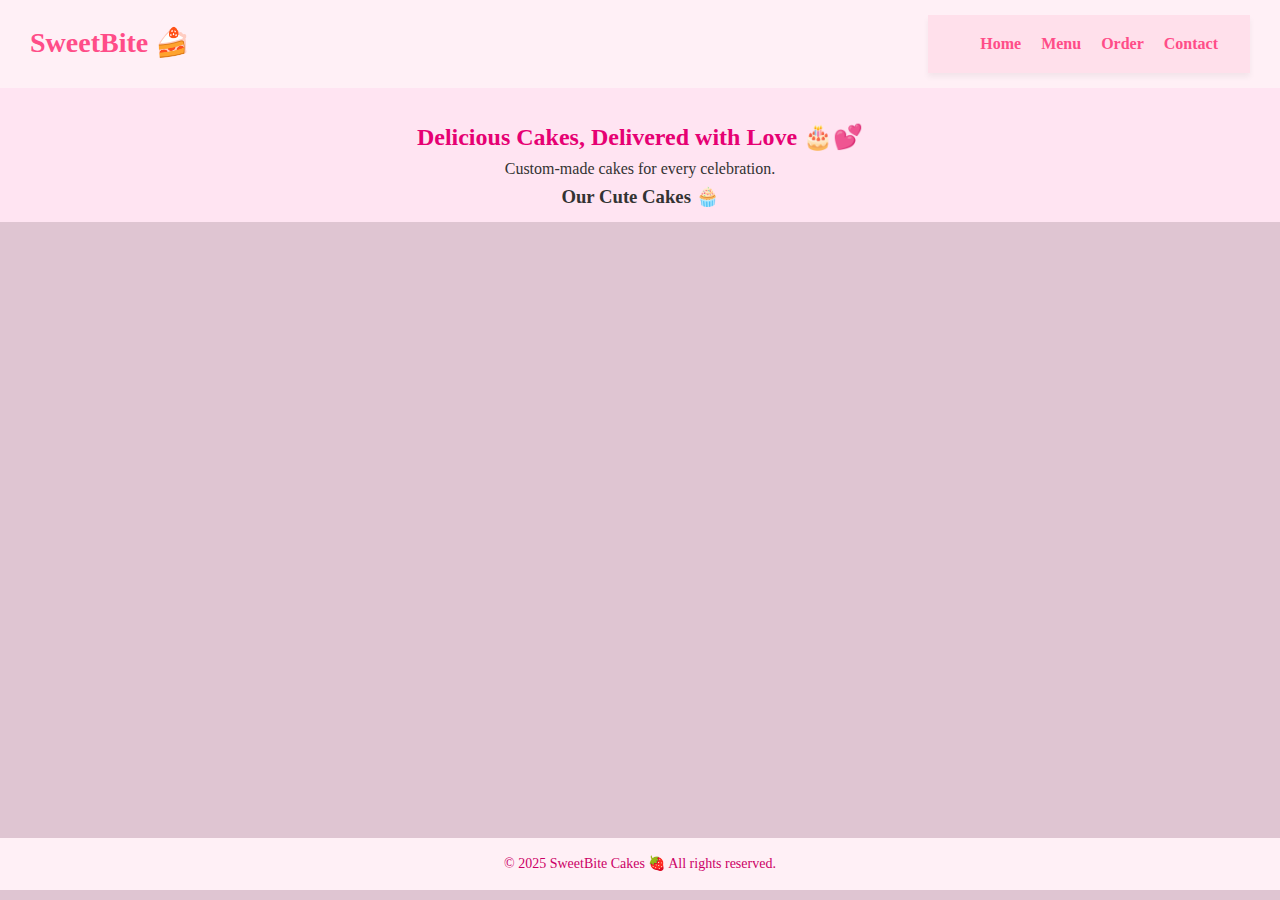
<file: index.html>
<!DOCTYPE html>
<html lang="en">
<head>
  <meta charset="UTF-8" />
  <meta name="viewport" content="width=device-width, initial-scale=1.0"/>
  <title>SweetBite Cakes</title>
  <link rel="stylesheet" href="style.css" />
  <style>
    body {
      font-family: 'Comic Sans MS', cursive;
      background: #dfc5d2;
      margin: 0;
      padding: 0;
    }

    header {
      background-color: #fff0f6;
      padding: 15px 30px;
      display: flex;
      justify-content: space-between;
      align-items: center;
    }

    header h1 {
      font-size: 28px;
      color: #ff4d88;
    }

    nav a {
      margin-left: 20px;
      text-decoration: none;
      color: #ff4d88;
      font-weight: bold;
      transition: color 0.3s ease;
    }

    nav a:hover {
      color: #ff66a3;
    }

    .intro {
      text-align: center;
      padding: 30px 10px 10px;
      background-color: #ffe4f2;
    }

    .intro h2 {
      color: #e60073;
    }

    .cake-gallery {
      display: flex;
      justify-content: center;
      flex-wrap: wrap;
      padding: 30px 0;
      gap: 20px;
    }

    .cake-card {
      background-color: hsl(327, 47%, 67%);
      border-radius: 16px;
      padding: 12px;
      width: 220px;
      box-shadow: 0 4px 12px rgba(0,0,0,0.1);
      text-align: center;
      animation: fadeInUp 0.8s ease forwards;
      opacity: 0;
      transform: translateY(30px);
      transition: transform 0.3s ease;
    }

    .cake-card:hover {
      transform: scale(1.06);
    }

    .cake-card img {
      width: 100%;
      height: 200px;
      object-fit: cover;
      border-radius: 10px;
    }

    footer {
      text-align: center;
      padding: 15px;
      background-color: #fff0f6;
      font-size: 14px;
      color: #cc0066;
    }

    @keyframes fadeInUp {
      to {
        opacity: 1;
        transform: translateY(0);
      }
    }
    @keyframes floatHearts {
  0% {
    bottom: 0;
    opacity: 0;
    transform: translateX(0);
  }
  50% {
    opacity: 1;
    transform: translateX(10px);
  }
  100% {
    bottom: 100%;
    opacity: 0;
    transform: translateX(-10px);
  }
}

.floating-heart {
  position: absolute;
  width: 20px;
  height: 20px;
  background: url('https://cdn-icons-png.flaticon.com/128/833/833472.png') no-repeat center;
  background-size: contain;
  animation: floatHearts 6s linear infinite;
  z-index: 1;
  opacity: 0.4;
}

.floating-heart:nth-child(1) { left: 10%; animation-delay: 1s; }
.floating-heart:nth-child(2) { left: 30%; animation-delay: 2s; }
.floating-heart:nth-child(3) { left: 50%; animation-delay: 3s; }
.floating-heart:nth-child(4) { left: 70%; animation-delay: 4s; }
.floating-heart:nth-child(5) { left: 90%; animation-delay: 5s; }

  </style>
</head>
<body>
   
<div class="floating-heart"></div>
<div class="floating-heart"></div>
<div class="floating-heart"></div>
<div class="floating-heart"></div>
<div class="floating-heart"></div>

  <header>
    <h1>SweetBite 🍰</h1>
    <nav>
      <a href="index.html">Home</a>
      <a href="menu.html">Menu</a>
      <a href="order.html">Order</a>
      <a href="contact.html">Contact</a>
    </nav>
  </header>

  <section class="intro">
    <h2>Delicious Cakes, Delivered with Love 🎂💕</h2>
    <p>Custom-made cakes for every celebration.</p>
    <h3>Our Cute Cakes 🧁</h3>
  </section>

  <section class="cake-gallery">
    <div class="cake-card" style="animation-delay: 0.1s;">
      <img src="strawbery.jpg" alt="Cute Cake 1">
    </div>
    <div class="cake-card" style="animation-delay: 0.3s;">
      <img src="bear.jpg" alt="Cute Cake 3">
    </div>
    <div class="cake-card" style="animation-delay: 0.4s;">
      <img src="berry-blush-cake.jpg" alt="Cute Cake 4">
    </div>
  </section>
  <section class="cake-gallery">
    <div class="cake-card" style="animation-delay: 0.1s;">
      <img src="creamy.jpeg" alt="Cute Cake 1">
    </div>
  
    <div class="cake-card" style="animation-delay: 0.3s;">
      <img src="sprinkle.jpg" alt="Cute Cake 3">
    </div>
    <div class="cake-card" style="animation-delay: 0.4s;">
      <img src="rainbow.jpeg" alt="Cute Cake 4">
    </div>
  </section>

  <footer>
    © 2025 SweetBite Cakes 🍓 All rights reserved.
  </footer>
</body>
</html>
</file>
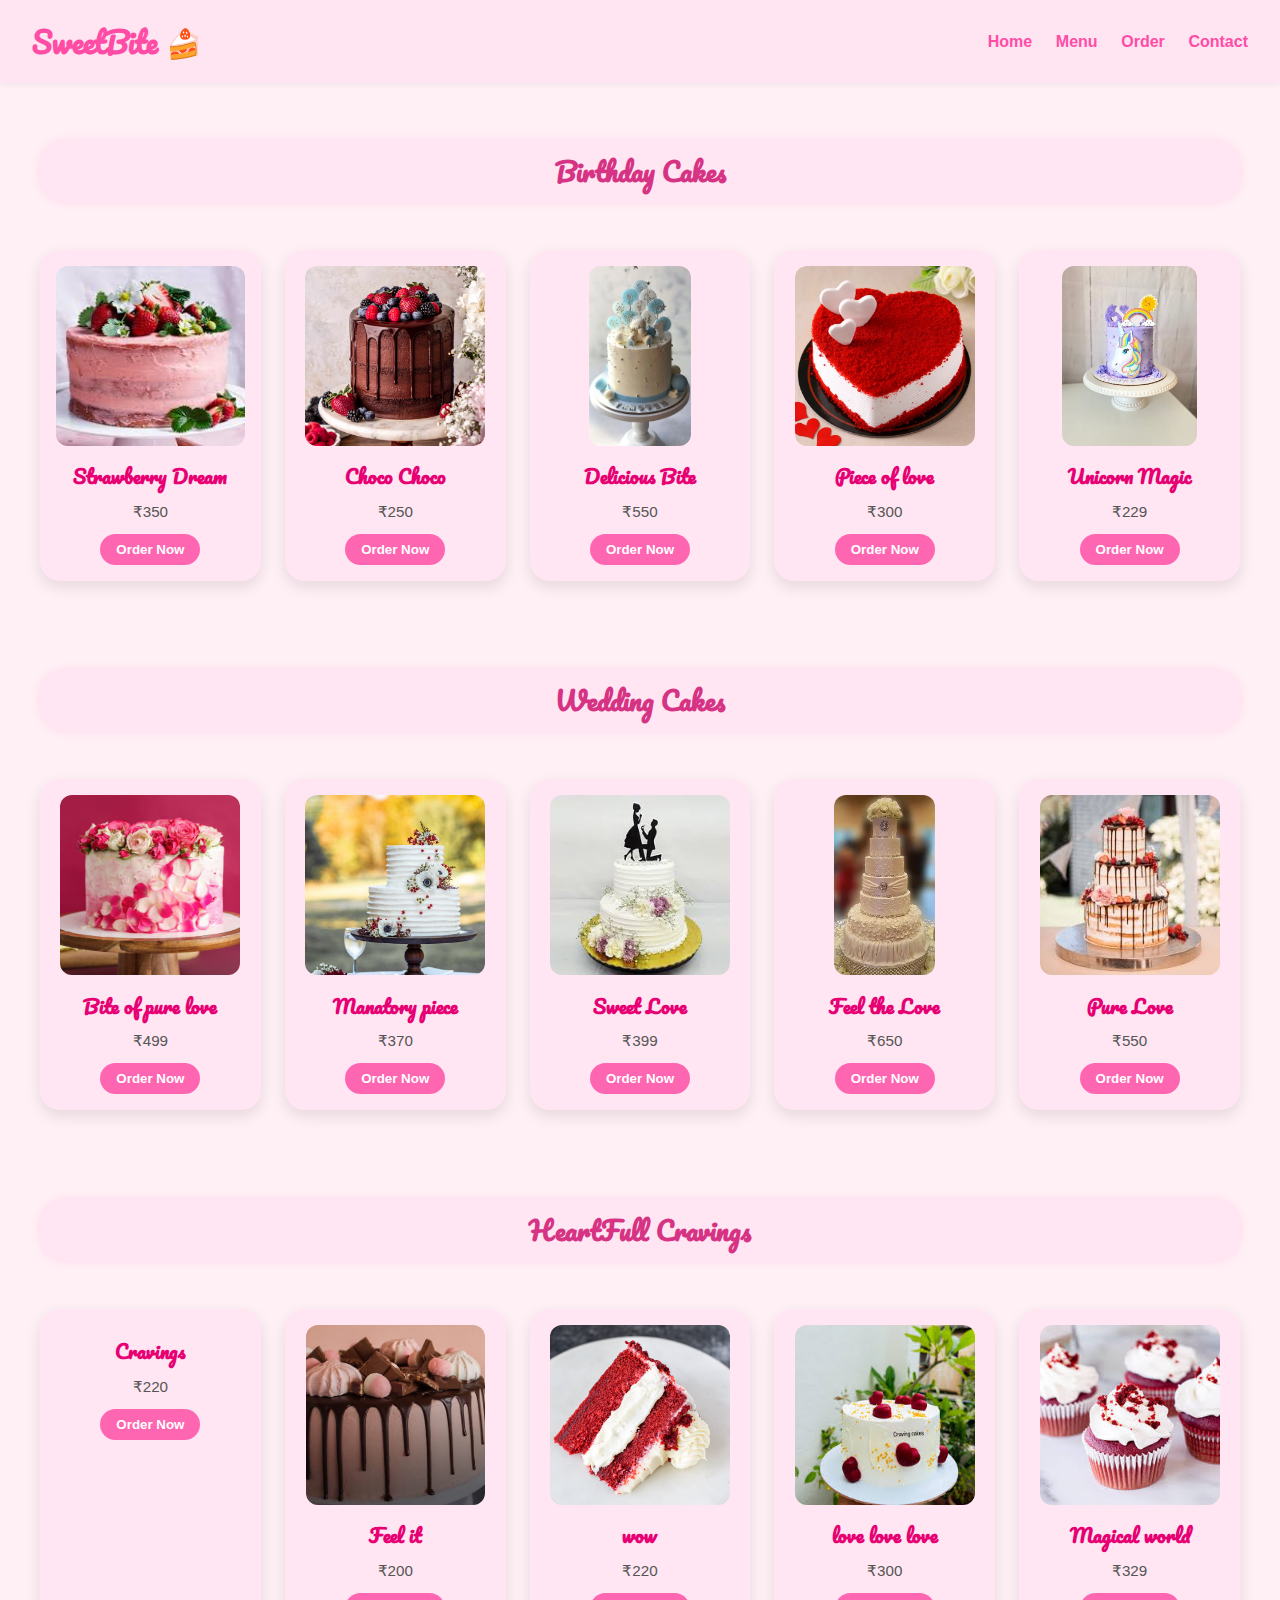
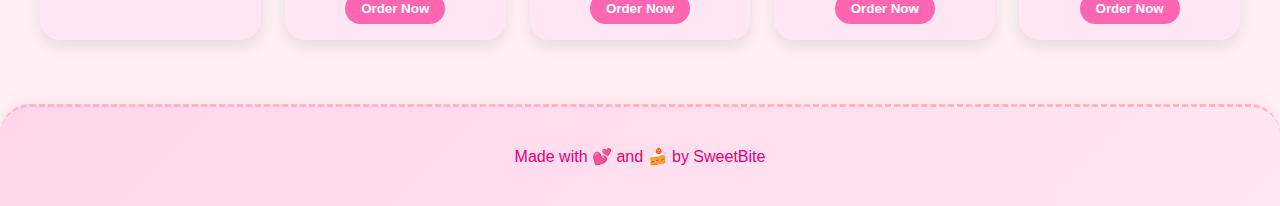
<file: menu.html>
<!DOCTYPE html>
<html lang="en">
<head>
  <meta charset="UTF-8" />
  <meta name="viewport" content="width=device-width, initial-scale=1.0" />
  <title>Cake Menu | SweetBite</title>
  <link href="https://fonts.googleapis.com/css2?family=Pacifico&display=swap" rel="stylesheet">
  <style>
  @keyframes fadeIn {
    from { opacity: 0; transform: translateY(30px); }
    to { opacity: 1; transform: translateY(0); }
  }

  @keyframes slideIn {
    from { transform: translateX(-50px); opacity: 0; }
    to { transform: translateX(0); opacity: 1; }
  }

  @keyframes floatHearts {
    0% {
      bottom: 0;
      opacity: 0;
      transform: translateX(0);
    }
    50% {
      opacity: 1;
      transform: translateX(10px);
    }
    100% {
      bottom: 100%;
      opacity: 0;
      transform: translateX(-10px);
    }
  }

  body {
    background: #fff0f5;
    font-family: 'Segoe UI', sans-serif;
    margin: 0;
    padding: 0;
    position: relative;
    overflow-x: hidden;
  }

  header {
    background-color: #ffe4f2;
    padding: 1rem 2rem;
    display: flex;
    justify-content: space-between;
    align-items: center;
    box-shadow: 0 2px 5px rgba(0, 0, 0, 0.05);
    position: relative;
    z-index: 2;
  }

  .logo {
    font-size: 1.8rem;
    font-weight: bold;
    color: #ff4da6;
    font-family: 'Pacifico', cursive;
  }

  nav a {
    text-decoration: none;
    margin-left: 1.2rem;
    color: #ff4da6;
    font-weight: bold;
  }

  .cake-gallery {
    display: grid;
    grid-template-columns: repeat(auto-fit, minmax(200px, 1fr));
    gap: 1.5rem;
    padding: 2rem;
    max-width: 1200px;
    margin: auto;
    position: relative;
    z-index: 2;
  }

  h3 {
    grid-column: 1 / -1;
    text-align: center;
    font-size: 1.6rem;
    color: #d63384;
    animation: slideIn 0.8s ease-in-out both;
    margin-bottom: 1.5rem;
    background: #ffe6f2;
    display: inline-block;
    padding: 0.5rem 1.5rem;
    border-radius: 25px;
    font-family: 'Pacifico', cursive;
    box-shadow: 0 0 10px #ffd6eb;
  }

  .cake-card {
    background: #ffe6f2;
    border-radius: 20px;
    padding: 1rem;
    text-align: center;
    box-shadow: 0 6px 15px rgba(0, 0, 0, 0.1);
    transition: transform 0.3s ease, box-shadow 0.3s ease;
    animation: fadeIn 0.7s ease-in-out both;
    position: relative;
  }

  .cake-card:hover {
    transform: scale(1.05);
    box-shadow: 0 12px 30px rgba(255, 102, 178, 0.3);
  }

  .cake-card img {
    max-width: 100%;
    border-radius: 12px;
    height: 180px;
    object-fit: cover;
  }

  .cake-title {
    font-size: 1.2rem;
    margin: 0.6rem 0;
    color: #e60073;
    font-weight: 600;
    font-family: 'Pacifico', cursive;
  }

  .cake-price {
    color: #555;
    font-size: 0.95rem;
    margin-bottom: 0.8rem;
  }

  .order-btn {
    background: #ff66b2;
    color: white;
    border: none;
    padding: 0.5rem 1rem;
    border-radius: 20px;
    font-weight: bold;
    cursor: pointer;
    transition: background 0.3s, transform 0.2s ease;
  }

  .order-btn:hover {
    background: #ff3385;
    transform: scale(1.08);
  }

  /* Floating Hearts */
  .floating-heart {
    position: absolute;
    width: 20px;
    height: 20px;
    background: url('https://cdn-icons-png.flaticon.com/128/833/833472.png') no-repeat center;
    background-size: contain;
    animation: floatHearts 6s linear infinite;
    z-index: 1;
    opacity: 0.4;
  }

  .floating-heart:nth-child(2) { left: 10%; animation-delay: 1s; }
  .floating-heart:nth-child(3) { left: 30%; animation-delay: 2s; }
  .floating-heart:nth-child(4) { left: 50%; animation-delay: 3s; }
  .floating-heart:nth-child(5) { left: 70%; animation-delay: 4s; }
  .floating-heart:nth-child(6) { left: 90%; animation-delay: 5s; }

  @keyframes fadeUp {
  from { opacity: 0; transform: translateY(20px); }
  to { opacity: 1; transform: translateY(0); }
}

.cute-footer {
  background: linear-gradient(135deg, #ffd6eb, #ffe6f2);
  text-align: center;
  padding: 1.5rem 1rem;
  font-family: 'Segoe UI', sans-serif;
  color: #e60073;
  font-size: 1rem;
  border-top: 3px dashed #ffb6c1;
  animation: fadeUp 1s ease-in-out;
  position: relative;
  z-index: 2;
  margin-top: 2rem;
  border-radius: 30px 30px 0 0;
  box-shadow: 0 -3px 15px rgba(255, 105, 180, 0.1);
}

.footer-links a {
  color: #ff4da6;
  text-decoration: none;
  margin: 0 0.3rem;
  font-weight: 600;
}

.footer-links a:hover {
  text-decoration: underline;
  color: #d63384;
}

</style>

   
</head>
<body>
  <div class="floating-heart"></div>
<div class="floating-heart"></div>
<div class="floating-heart"></div>
<div class="floating-heart"></div>
<div class="floating-heart"></div>

  <header>
    <div class="logo">SweetBite 🍰</div>
    <nav>
      <a href="index.html">Home</a>
      <a href="menu.html">Menu</a>
      <a href="order.html">Order</a>
      <a href="contact.html">Contact</a>
    </nav>
  </header>

  <section class="cake-gallery">
    <h3>Birthday Cakes</h3>
    <div class="cake-card">
      <img src="strawbery.jpeg" alt="Strawberry Dream" />
      <div class="cake-title">Strawberry Dream</div>
      <div class="cake-price">₹350</div>
      <a href="order.html"><button class="order-btn">Order Now</button></a>
    </div>
    <div class="cake-card">
      <img src="Chocolate.jpg" alt="Unicorn Magic" />
      <div class="cake-title">Choco Choco</div>
      <div class="cake-price">₹250</div>
      <a href="order.html"><button class="order-btn">Order Now</button></a>
    </div>
    <div class="cake-card">
      <img src="one.webp" alt="Rose Garden" />
      <div class="cake-title">Delicious Bite</div>
      <div class="cake-price">₹550</div>
      <a href="order.html"><button class="order-btn">Order Now</button></a>
    </div>
    <div class="cake-card">
      <img src="heart.jpeg" alt="White Tiered Cake" />
      <div class="cake-title">Piece of love</div>
      <div class="cake-price">₹300</div>
      <a href="order.html"><button class="order-btn">Order Now</button></a>
    </div>
    <div class="cake-card">
      <img src="unicorn.jpeg" alt="Rose Garden" />
      <div class="cake-title">Unicorn Magic</div>
      <div class="cake-price">₹229</div>
      <a href="order.html"><button class="order-btn">Order Now</button></a>
    </div>
  </section>
  <section class="cake-gallery">
     <h3>Wedding Cakes</h3>
    <div class="cake-card">
      <img src="rose.jpg" alt="Strawberry Dream" />
      <div class="cake-title">Bite of pure love</div>
      <div class="cake-price">₹499</div>
      <a href="order.html"><button class="order-btn">Order Now</button></a>
    </div>
    <div class="cake-card">
      <img src="white.jpg" alt="Unicorn Magic" />
      <div class="cake-title">Manatory piece</div>
      <div class="cake-price">₹370</div>
      <a href="order.html"><button class="order-btn">Order Now</button></a>
    </div>
    <div class="cake-card">
      <img src="w3.jpeg" alt="White Tiered Cake" />
      <div class="cake-title">Sweet Love</div>
      <div class="cake-price">₹399</div>
      <a href="order.html"><button class="order-btn">Order Now</button></a>
    </div>
     <div class="cake-card">
      <img src="two.webp" alt="Rose Garden" />
      <div class="cake-title">Feel the Love</div>
      <div class="cake-price">₹650</div>
      <a href="order.html"><button class="order-btn">Order Now</button></a>
    </div>
    <div class="cake-card">
      <img src="w4.webp" alt="Rose Garden" />
      <div class="cake-title">Pure Love</div>
      <div class="cake-price">₹550</div>
      <a href="order.html"><button class="order-btn">Order Now</button></a>
    </div>
  </section>
    <section class="cake-gallery">
    <h3>HeartFull Cravings </h3>
    <div class="cake-card"
     <img src="three.webp" alt="Rose Garden" />
      <div class="cake-title">Cravings</div>
      <div class="cake-price">₹220</div>
      <a href="order.html"><button class="order-btn">Order Now</button></a>
    </div>
      <div class="cake-card">
      <img src="c1.avif" alt="Strawberry Dream" />
      <div class="cake-title">Feel it</div>
      <div class="cake-price">₹200</div>
      <a href="order.html"><button class="order-btn">Order Now</button></a>
    </div>
    <div class="cake-card">
      <img src="c2.jpg" alt="Unicorn Magic" />
      <div class="cake-title">wow</div>
      <div class="cake-price">₹220</div>
      <a href="order.html"><button class="order-btn">Order Now</button></a>
    </div>
    <div class="cake-card">
      <img src="c3.jpeg" alt="White Tiered Cake" />
      <div class="cake-title">love love love</div>
      <div class="cake-price">₹300</div>
      <a href="order.html"><button class="order-btn">Order Now</button></a>
    </div>
    <div class="cake-card">
      <img src="c4.jpeg" alt="Rose Garden" />
      <div class="cake-title">Magical world</div>
      <div class="cake-price">₹329</div>
      <a href="order.html"><button class="order-btn">Order Now</button></a>
    </div>
  </section>
</body>
<footer class="cute-footer">
  <p>Made with 💕 and 🍰 by SweetBite</p>
   
</footer>

</html>
</file>
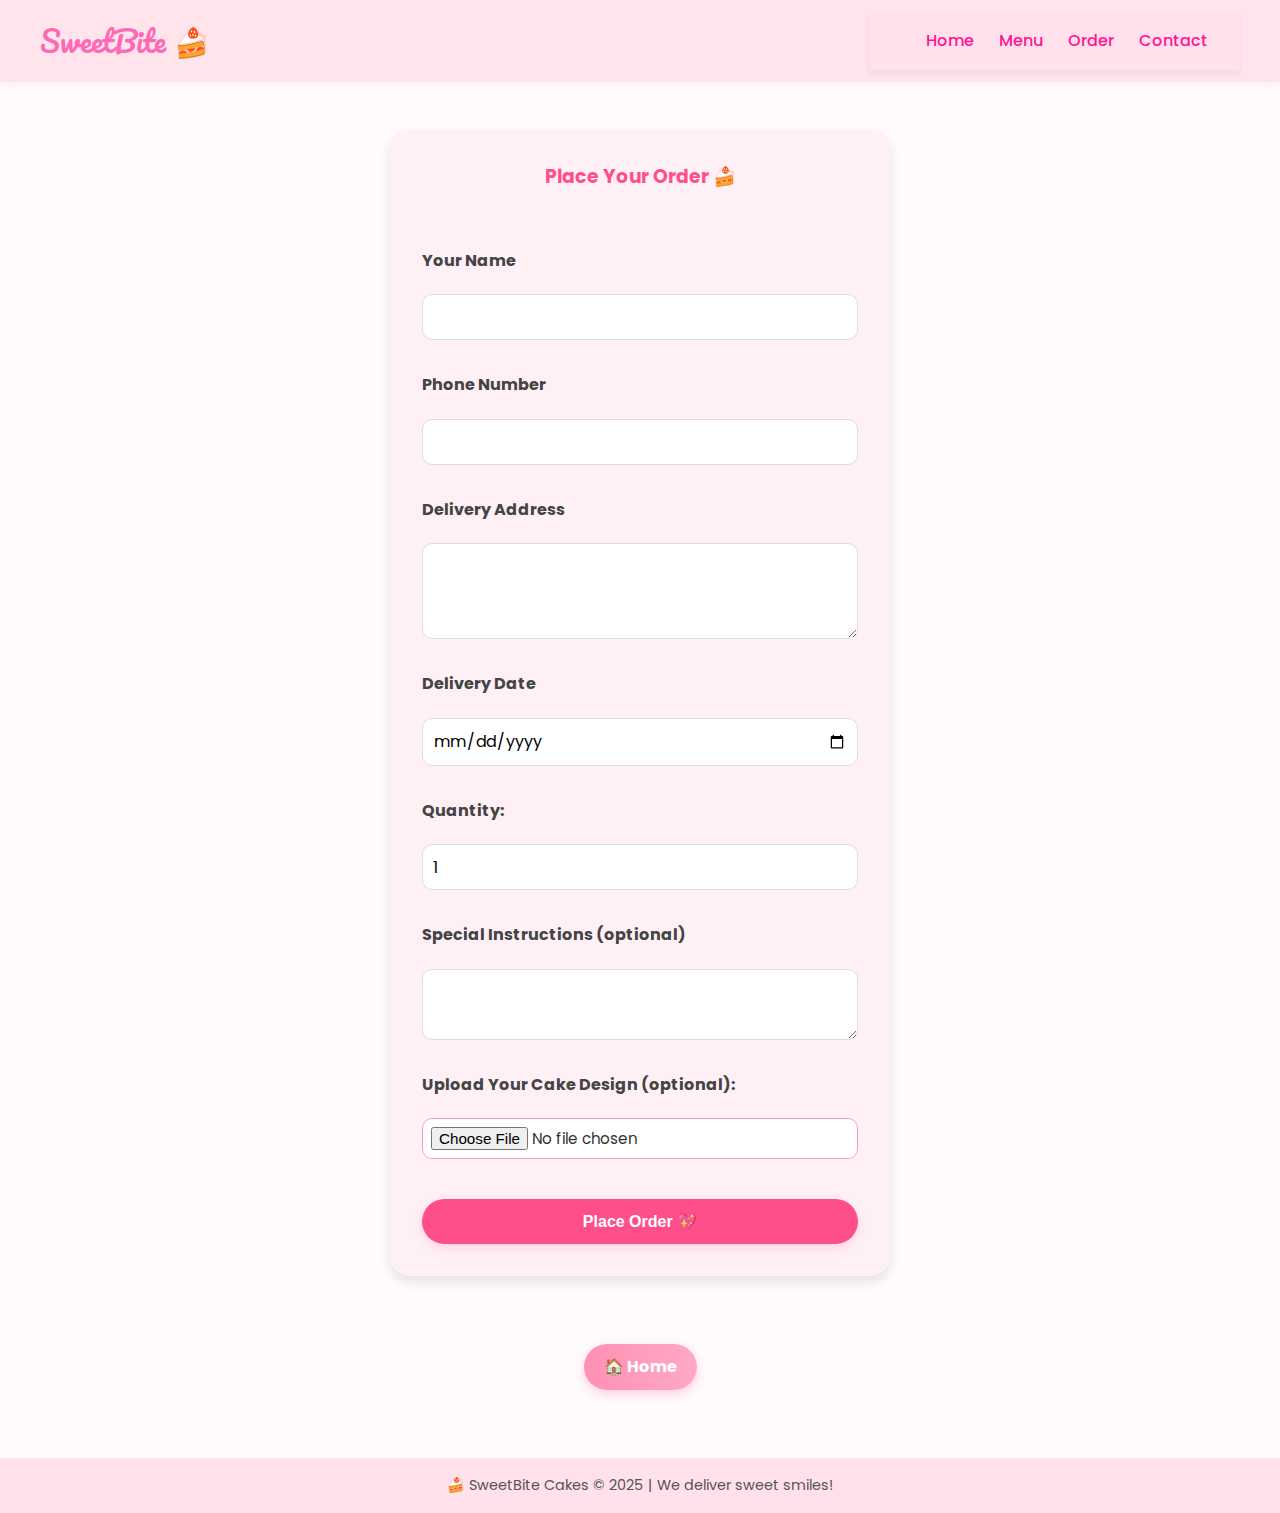
<file: order.html>
<!DOCTYPE html>
<html lang="en">
<head>
  <meta charset="UTF-8">
  <meta name="viewport" content="width=device-width, initial-scale=1.0">
  <title>Order | SweetBite Cakes</title>
  <link rel="stylesheet" href="style.css">
  <link href="https://fonts.googleapis.com/css2?family=Pacifico&family=Poppins:wght@300;500&display=swap" rel="stylesheet">
  <style>
    @keyframes floatHearts {
  0% {
    bottom: 0;
    opacity: 0;
    transform: translateX(0);
  }
  50% {
    opacity: 1;
    transform: translateX(10px);
  }
  100% {
    bottom: 100%;
    opacity: 0;
    transform: translateX(-10px);
  }
}

.floating-heart {
  position: absolute;
  width: 20px;
  height: 20px;
  background: url('https://cdn-icons-png.flaticon.com/128/833/833472.png') no-repeat center;
  background-size: contain;
  animation: floatHearts 6s linear infinite;
  z-index: 1;
  opacity: 0.4;
}
    .topbar {
  background-color: #ffe4ec;
  display: flex;
  justify-content: space-between;
  align-items: center;
  padding: 12px 40px;
  box-shadow: 0 2px 8px rgba(255, 182, 193, 0.2);
}

.logo {
  font-family: 'Pacifico', cursive;
  font-size: 1.8rem;
  color: #ff69b4;
}

.nav-links a {
  margin-left: 25px;
  font-family: 'Poppins', sans-serif;
  color: #ff1493;
  text-decoration: none;
  font-weight: 500;
  transition: color 0.3s ease;
}

.nav-links a:hover {
  color: #d8136f;
}



.floating-heart:nth-child(1) { left: 10%; animation-delay: 1s; }
.floating-heart:nth-child(2) { left: 30%; animation-delay: 2s; }
.floating-heart:nth-child(3) { left: 50%; animation-delay: 3s; }
.floating-heart:nth-child(4) { left: 70%; animation-delay: 4s; }
.floating-heart:nth-child(5) { left: 90%; animation-delay: 5s; }
  
 
  </style>
</head>
<body>
   
<div class="floating-heart"></div>
<div class="floating-heart"></div>
<div class="floating-heart"></div>
<div class="floating-heart"></div>
<div class="floating-heart"></div>

 <header class="topbar">
  <div class="logo">SweetBite 🍰</div>
  <nav class="nav-links">
    <a href="index.html">Home</a>
    <a href="menu.html">Menu</a>
    <a href="order.html">Order</a>
    <a href="contact.html">Contact</a>
  </nav>
</header>


  <form class="order-form">
    <h3>Place Your Order 🍰</h3>
    <label for="name">Your Name</label>
    <input type="text" id="name" required>

    <label for="phone">Phone Number</label>
    <input type="tel" id="phone" required>

    <label for="address">Delivery Address</label>
    <textarea id="address" rows="3" required></textarea>
    </select>

    <label for="date">Delivery Date</label>
    <input type="date" id="date" required>

    <label for="quantity">Quantity:</label>
    <input type="number" id="quantity" min="1" max="10" value="1" required>


    <label for="note">Special Instructions (optional)</label>
    <textarea id="note" rows="2"></textarea>

  <label for="customImage">Upload Your Cake Design (optional):</label>
  <input type="file" id="customImage" accept="image/*">

  <!-- Rest of your fields -->
  <button type="submit" class="btn order-submit">Place Order 💖</button>

  </form>
 <!-- Cute Success Popup -->
<div id="success-popup" class="popup hidden">
  <div class="popup-box">
    <h2>🎉 Order Placed!</h2>
    <p>Thank you for your order. We’ll start baking your dream cake! 🎂</p>
  </div>
</div>

<script>
  const form = document.querySelector('.order-form');
  const popup = document.getElementById('success-popup');

  form.addEventListener('submit', function (e) {
    e.preventDefault();

    // Show the popup
    popup.classList.remove('hidden');

    // Refresh after 3 seconds
    setTimeout(() => {
      location.reload();
    }, 3000);
  });
</script>

   

<center><a href="index.html" class="fancy-btn" >🏠 Home</a></center>
  <footer>
    <p>🍰 SweetBite Cakes &copy; 2025 | We deliver sweet smiles!</p>
  </footer>
</body>
</html>
</file>
<file: style.css>
/* General Reset */
* {
  margin: 0;
  padding: 0;
  box-sizing: border-box;
}

body {
  font-family: 'Poppins', sans-serif;
  background: #fffafc;
  color: #333;
  line-height: 1.6;
}

/* Navigation */
nav {
  display: flex;
  justify-content: space-between;
  align-items: center;
  padding: 1rem 2rem;
  background: #ffe0eb;
  box-shadow: 0 4px 6px rgba(0,0,0,0.05);
}

nav h1 {
  font-family: 'Pacifico', cursive;
  font-size: 1.8rem;
  color: #ff4f8b;
}

nav ul {
  list-style: none;
  display: flex;
  gap: 1rem;
}

nav a {
  text-decoration: none;
  color: #ff4f8b;
  font-weight: 500;
  transition: 0.3s;
}

nav a:hover {
  color: #d63f72;
}

/* Hero Section */
.hero {
  text-align: center;
  padding: 3rem 1rem;
  background: #fff0f5;
}

.hero h2 {
  font-size: 2rem;
  margin-bottom: 1rem;
  color: #ff4f8b;
}

.hero p {
  margin-bottom: 1.5rem;
  font-size: 1.1rem;
}

.btn {
  padding: 0.8rem 3.8rem;
  background: linear-gradient(to right, #ff92bb, #ffa9dc);
  color: white;
  border-radius: 30px;
  text-decoration: none;
  font-weight: bold;
  border: none;
  transition: all 0.3s ease-in-out;
  box-shadow: 0 4px 10px rgba(255, 100, 150, 0.2);
}

.btn:hover {
  background: linear-gradient(to right, #ff6b9d, #ff8cc2);
  transform: scale(01.5rem);
  box-shadow: 0 6px 14px rgba(255, 100, 150, 0.3);
}

/* Featured Cakes Section */
.featured {
  padding: 2rem;
  text-align: center;
}

.featured h3 {
  font-size: 1.8rem;
  margin-bottom: 2rem;
  color: #ff4f8b;
}

.cake-grid {
  display: grid;
  grid-template-columns: repeat(auto-fit, minmax(230px, 1fr));
  gap: 2rem;
  padding: 0 1rem;
}

.cake-card {
  background-color: #e7b4ce; /* soft pink background */
  border-radius: 16px;
  padding: 10px;
  box-shadow: 0 6px 15px rgba(255, 192, 203, 0.25);
  transition: transform 0.3s ease, box-shadow 0.3s ease;
}
.cake-card {
  text-align: center;
  display: flex;
  flex-direction: column;
  align-items: center;
  justify-content: space-between;

}

.fancy-btn {
      display: inline-block;
      margin: 20px;
      padding: 10px 20px;
      background: linear-gradient(to right, #ff90b3, #ffa9c6);
      color: white;
      font-size: 1rem;
      font-weight: bold;
      border: none;
      border-radius: 30px;
      text-decoration: none;
      box-shadow: 0 4px 10px rgba(255, 105, 180, 0.3);
      transition: background 0.3s ease, transform 0.2s ease;
    }
    .fancy-btn:hover {
      background: linear-gradient(to right, #ff70a6, #ff8cb3);
      transform: scale(1.05);
    }

 
.order-form {
  max-width: 500px;
  margin: 3rem auto;
  background: #fff0f5;
  padding: 2rem;
  border-radius: 20px;
  box-shadow: 0 6px 12px rgba(0, 0, 0, 0.1);
}

.order-form h3 {
  text-align: center;
  color: #ff4f8b;
  margin-bottom: 1.5rem;
}

.order-form label {
  display: block;
  margin-top: 1rem;
  margin-bottom: 0.3rem;
  color: #444;
}

.order-form input,
.order-form select,
.order-form textarea {
  width: 100%;
  padding: 0.6rem;
  border-radius: 10px;
  border: 1px solid #ddd;
  font-family: 'Poppins', sans-serif;
  background: #fff;
}
.order-container {
  display: flex;
  justify-content: center;
  padding: 2rem;
}

.order-form {
  background: #fff0f6;
  padding: 2rem;
  border-radius: 20px;
  box-shadow: 0 8px 20px rgba(255, 192, 203, 0.3);
  width: 100%;
  max-width: 500px;
  display: flex;
  flex-direction: column;
  gap: 1rem;
}

.order-form label {
  font-weight: bold;
  color: #d63384;
}

.order-form input,
.order-form textarea,
.order-form select {
  padding: 0.7rem;
  border-radius: 10px;
  border: 1px solid #ff99cc;
  font-size: 1rem;
}

.order-form input:focus,
.order-form textarea:focus,
.order-form select:focus {
  outline: none;
  border-color: #ff66b2;
}

.order-submit {
  background: linear-gradient(to right, #ff66cc, #ff99cc);
  color: white;
  padding: 0.7rem 1.2rem;
  border: none;
  border-radius: 25px;
  cursor: pointer;
  font-weight: bold;
  font-size: 1.1rem;
  transition: transform 0.2s;
}

.order-submit:hover {
  transform: scale(1.05);
}

.back-btn {
  background: #ffe0ef;
  padding: 0.4rem 1rem;
  border-radius: 20px;
  text-decoration: none;
  font-size: 0.9rem;
  color: #d63384;
  margin: 1rem;
  display: inline-block;
}
.order-form {
      max-width: 500px;
      margin: 3rem auto;
      background: #fff0f5;
      padding: 2rem;
      border-radius: 20px;
      box-shadow: 0 6px 12px rgba(0, 0, 0, 0.1);
    }

    .order-form h3 {
      text-align: center;
      color: #ff4f8b;
      margin-bottom: 1.5rem;
    }

    .order-form label {
      display: block;
      margin-top: 1rem;
      margin-bottom: 0.3rem;
      color: #444;
    }

    .order-form input,
    .order-form select,
    .order-form textarea {
      width: 100%;
      padding: 0.6rem;
      border-radius: 10px;
      border: 1px solid #ddd;
      font-family: 'Poppins', sans-serif;
    }

    .order-form button {
      margin-top: 1.5rem;
      width: 100%;
      padding: 0.8rem;
      background: #ff4f8b;
      color: white;
      border: none;
      border-radius: 30px;
      font-size: 1rem;
      cursor: pointer;
      transition: background 0.3s;
    }

    .order-form button:hover {
      background: #d63f72;
    }

    .order-form input[type="file"] {
  background: white;
  padding: 0.5rem;
  border-radius: 10px;
  border: 1px solid #ff99cc;
  font-size: 0.95rem;
}

.popup {
  position: fixed;
  top: 0; left: 0;
  width: 100vw;
  height: 100vh;
  background: rgba(255, 192, 203, 0.4);
  display: flex;
  justify-content: center;
  align-items: center;
  z-index: 999;
}

.popup-box {
  background: #fff0f6;
  border: 2px solid #ff69b4;
  border-radius: 16px;
  padding: 30px 40px;
  text-align: center;
  box-shadow: 0 0 30px rgba(255, 105, 180, 0.2);
  animation: fadeInUp 0.5s ease-out;
}

.popup-box h2 {
  color: #e91e63;
  margin-bottom: 10px;
  font-size: 24px;
}

.popup-box p {
  font-size: 16px;
  color: #444;
}

.hidden {
  display: none;
}

@keyframes fadeInUp {
  from {
    transform: translateY(40px);
    opacity: 0;
  }
  to {
    transform: translateY(0);
    opacity: 1;
  }
}

.site-footer {
  background-color: #ffc0cb;
  color: #b03060;
  text-align: center;
  padding: 1rem;
  font-size: 0.95rem;
  border-top: 2px dashed #ff69b4;
  margin-top: 3rem;
}

.home-btn {
  display: inline-block;
  margin: 20px auto 0;
  text-align: center;
  padding: 10px 20px;
  background-color: #ff69b4;
  color: white;
  border-radius: 25px;
  font-size: 1rem;
  text-decoration: none;
  font-weight: bold;
  box-shadow: 0 0 10px rgba(255, 105, 180, 0.3);
  transition: background-color 0.3s ease;
}
.home-btn:hover {
  background-color: #ff1493;
}


/* Footer */
footer {
  text-align: center;
  padding: 1rem;
  background: #ffe0eb;
  color: #555;
  font-size: 0.9rem;
  margin-top: 3rem;
}
.back-btn-container {
  text-align: center;
  margin-top: 2rem;
}

.back-btn {
  background: linear-gradient(to right, #ff92bb, #ffa9dc);
  color: white;
  border: none;
  padding: 0.7rem 1.5rem;
  border-radius: 30px;
  font-size: 1rem;
  font-weight: bold;
  cursor: pointer;
  transition: all 0.3s ease;
  box-shadow: 0 4px 10px rgba(255, 100, 150, 0.2);
}

.back-btn:hover {
  background: linear-gradient(to right, #ff6b9d, #ff8cc2);
  transform: scale(1.05);
  box-shadow: 0 6px 14px rgba(255, 100, 150, 0.3);
}
.cute-divider {
  text-align: center;
  margin-top: 1.5rem;
  font-size: 1.5rem;
  color: #ff4f8b;
  letter-spacing: 5px;
}
.cake-img {
  width: 100%;
  border-radius: 10px;
  margin-bottom: 1rem;
}
.hidden {
  display: none !important;
}
</file>
